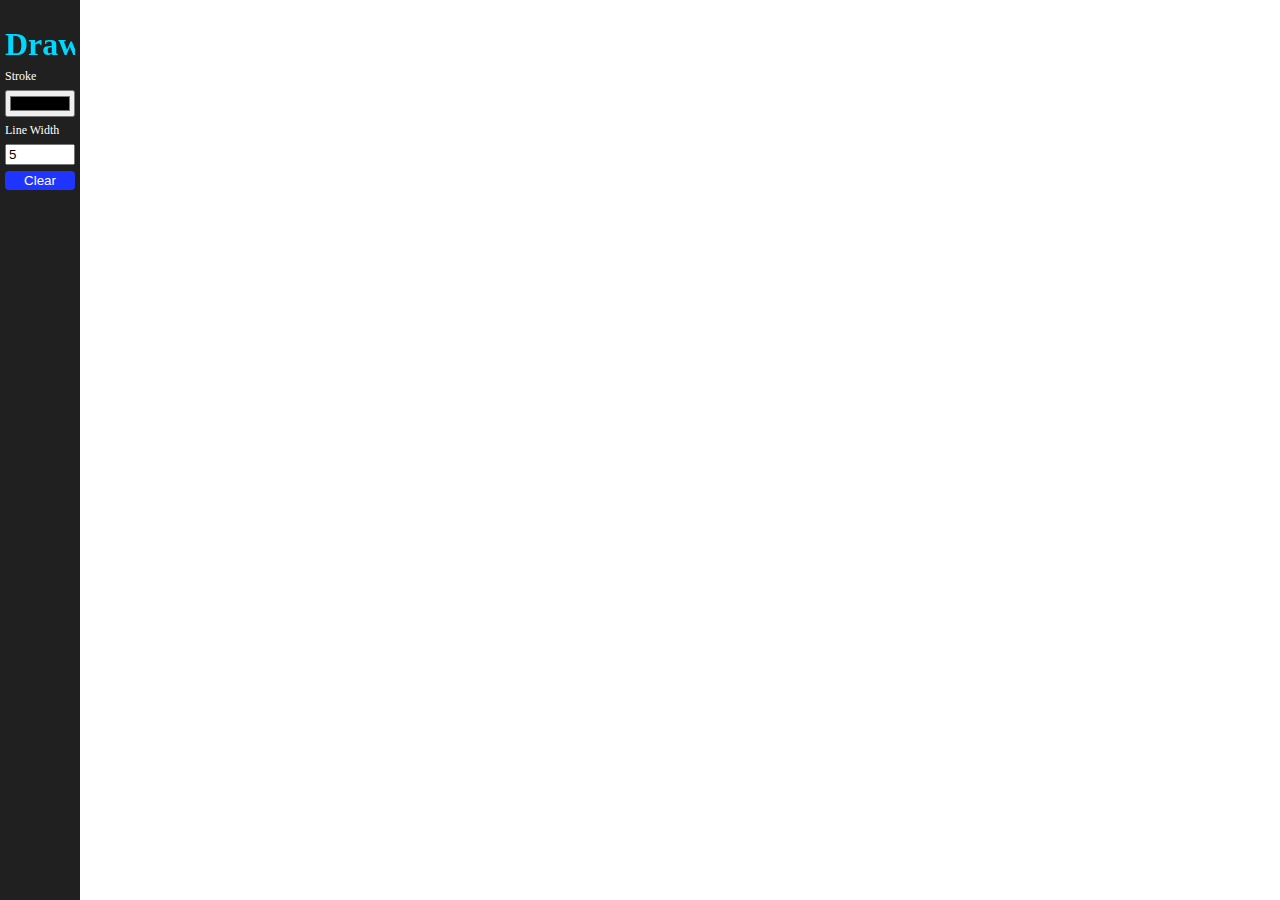
<file: Canva Project/index.html>
<html lang="en">
    <head>
        <meta charset="UTF-8">
        <meta http-equiv="X-UA-Compatible" content="IE=edge">
        <meta name="viewport" content="width=device-width, initial-scale=1.0">
        <link rel="stylesheet" href="style.css">
        <title> Canava </title>
    </head>
    <body>
        <section class="container">
            <div id="toolbar">
                <h1>Draw.</h1>
                <!--Color picker for stroke color-->
                <label for="stroke">Stroke</label>
                <input id="stroke" name='stroke' type="color">
                <!--Input for line width-->
                <label for="lineWidth">Line Width</label>
                <input id="lineWidth" name='lineWidth' type="number" value="5">
                <button id="clear">Clear</button> <!--Buttons to clear the canvas-->
            </div>
            <div class="drawing-board"> <!--Area for drawing-->
                <canvas id="drawing-board"></canvas>
            </div>
        </section>
        <script src="canva.js"></script>
    </body>
</html>
</file>
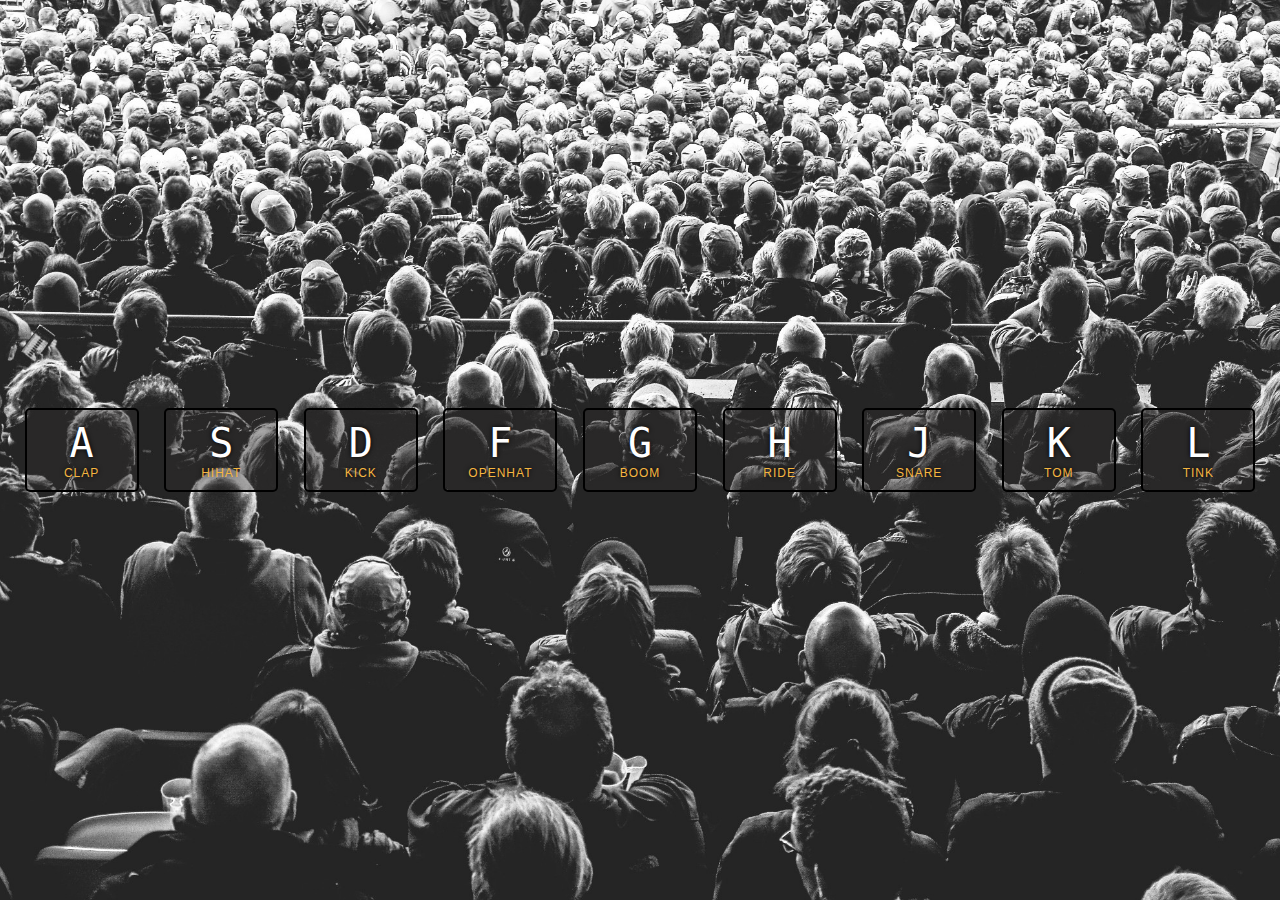
<file: Drum Kit Challenge/index.html>
<!DOCTYPE html>
<html lang="en">
    <head>
        <meta charset="UTF-8">
        <title>Drum Kit</title>
        <link rel="stylesheet" href="style.css">
    </head>
    <body>
        <div class = 'keys'> <!--This div wraps all drum keys-->
             <!--Each block is a key on the drum kit-->
            <div data-key="65" class="key">
                <kbd>A</kbd>   <!--The key shown-->
                <span class="sound">clap</span>    <!--The sound name-->
            </div>
            <div data-key="83" class="key">
                <kbd>S</kbd>
                <span class="sound">hihat</span>
            </div>
            <div data-key="68" class="key">
                <kbd>D</kbd>
                <span class="sound">kick</span>
            </div>
            <div data-key="70" class="key">
                <kbd>F</kbd>
                <span class="sound">openhat</span>
            </div>
            <div data-key="71" class="key">
                <kbd>G</kbd>
                <span class="sound">boom</span>
            </div>
            <div data-key="72" class="key">
                <kbd>H</kbd>
                <span class="sound">ride</span>
            </div>
            <div data-key="74" class="key">
                <kbd>J</kbd>
                <span class="sound">snare</span>
            </div>
            <div data-key="75" class="key">
                <kbd>K</kbd>
                <span class="sound">tom</span>
            </div><div data-key="76" class="key">
                <kbd>L</kbd>
                <span class="sound">tink</span>
            </div>
        </div>    <!--There are the audio files connected to each key-->
        <audio data-key="65" src="Sounds/clap.wav"></audio>
        <audio data-key="83" src="Sounds/hihat.wav"></audio>
        <audio data-key="68" src="Sounds/kick.wav"></audio>
        <audio data-key="70" src="Sounds/openhat.wav"></audio>
        <audio data-key="71" src="Sounds/boom.wav"></audio>
        <audio data-key="72" src="Sounds/ride.wav"></audio>
        <audio data-key="74" src="Sounds/snare.wav"></audio>
        <audio data-key="75" src="Sounds/tom.wav"></audio>
        <audio data-key="76" src="Sounds/tink.wav"></audio>

        <script>
           window.addEventListener('keydown',function(e){ //When a key is pressed on the keyboard
            const audio = document.querySelector(`audio[data-key="${e.keyCode}"]`); //Find the audio element with the same key code
            const key = document.querySelector(`.key[data-key="${e.keyCode}"]`); // Find the key div with the same key code
            if(!audio) return; //If no sound stop here 
            
            audio.currentTime = 0; //Rewind aurio from the start 
            audio.play(); //Play the sound
            key.classList.add('playing') //Add the 'playing' style to the key 
        });
        function removeTransition(e) {  //Remove the 'playing' class after animation ends
            if(e.propertyName !== "box-shadow") return;  //Only do this for box-shadow
            this.classList.remove('playing'); //Remove the style 
        }
        const keys = document.querySelectorAll('.key'); //Add the removeTransition  to each key   
        keys.forEach(key => key.addEventListener('transitionend', removeTransition));
        </script>
    </body>
</html>
</file>
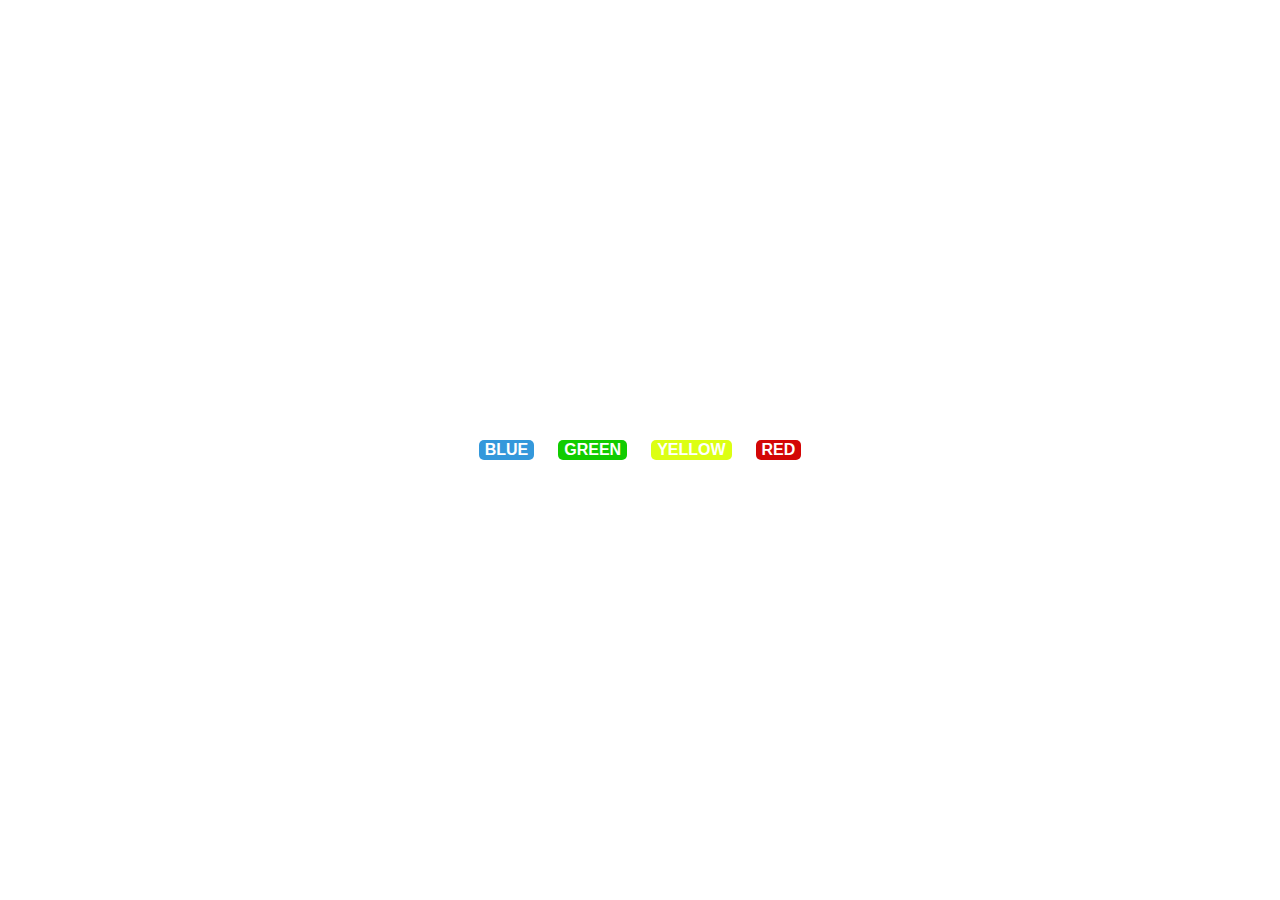
<file: Project One/index.html>
<!DOCTYPE html>
<html lang="en">
    <head>
        <meta charset="UTF-8">
        <meta name="viewport" content="width=device-width, initial-scale=1.0">
        <title> Background Color Changer</title>
        <link rel="stylesheet" href="style.css">
    </head>
    <body>
        <div class="container">
            <button class="btn" data-color="blue">Blue</button>
            <button class="btn" data-color="green">Green</button>
            <button class="btn" data-color="yellow">Yellow</button>
            <button class="btn" data-color="red">Red</button>
        </div>
    <script src="script.js"></script>
    </body>
</html>
</file>
<file: Canva Project/style.css>
body {
    margin: 0;
    padding: 0;
    height: 100%;
    overflow: hidden;
    color: white;
}

h1 {
    background: #00d9ff;
    background-clip: text;
    -webkit-background-clip: text;
    -webkit-text-fill-color: transparent;
}

.container {
    height: 100%;
    display: flex;
}

#toolbar {
    display: flex;
    flex-direction: column;
    padding: 5px;
    width: 70px;
    background-color: #202020;
}

#toolbar * {
    margin-bottom: 6px;
}

#toolbar label {
    font-size: 12px;
}

#toolbar input {
    width: 100%;
}

#toolbar button {
    background-color: #1f35ff;
    border: none;
    border-radius: 4px;
    color: white;
    padding: 2px;
}
</file>
<file: Drum Kit Challenge/style.css>
html {
    font-size: 10px;
    background: url('./Images/audience.jpg') bottom center;
    background-size: cover; 
}

body,html{
    margin: 0;
    padding: 0;
    font-family: sans-serif;
}

.keys{
    display: flex;
    flex: 1;
    min-height: 100vh;
    align-items: center;
    justify-content: center;
}

.key{
    border: 2px solid black;
    border-radius: 5px;
    margin: 1%;
    font-size: 5px;
    padding: 1rem .5rem;
    width: 10rem;
    transition: all .07s ease;
    text-align: center;
    color: white;
    background: rgba(47, 45, 45, 0.4);
    text-shadow: 0 0 .5rem black;
}

kbd{
    display: block;
    font-size: 4rem;
}

.sound{
    font-size: 1.2rem;
    text-transform: uppercase;
    letter-spacing: .1rem;
    color:#f6b640;
}

.playing{
    transform: scale(1.1);
    border-color:#f6b640;
    box-shadow: 0 0 1rem #f0ab76;
  }
</file>
<file: Project One/style.css>
body {
    margin: 0;
    padding: 0;
    min-height: 100vh;
    display: flex;
    justify-content: center;
    align-items: center;
    transition: backgrounf-color 0.5s ease;
}

.container {
    text-align: center;
}

.btn {
    padding: 15 px 30px;
    margin: 10px;
    border: none;
    border-radius: 5px;
    cursor: pointer;
    font-size: 16px;
    font-weight: bold;
    text-transform: uppercase;
    transition: transform 0.3s ease;
}

.btn:hover {
    transform: scale(1.1);
}

.btn.btn[data-color="blue"] {
    background-color: #3498db;
    color: white;
}

.btn.btn[data-color="yellow"] {
    background-color: #dcff13;
    color: white;
}

.btn.btn[data-color="green"] {
    background-color: #11cc00;
    color: white;
}

.btn.btn[data-color="red"] {
    background-color: #d30606;
    color: white;
}
</file>
